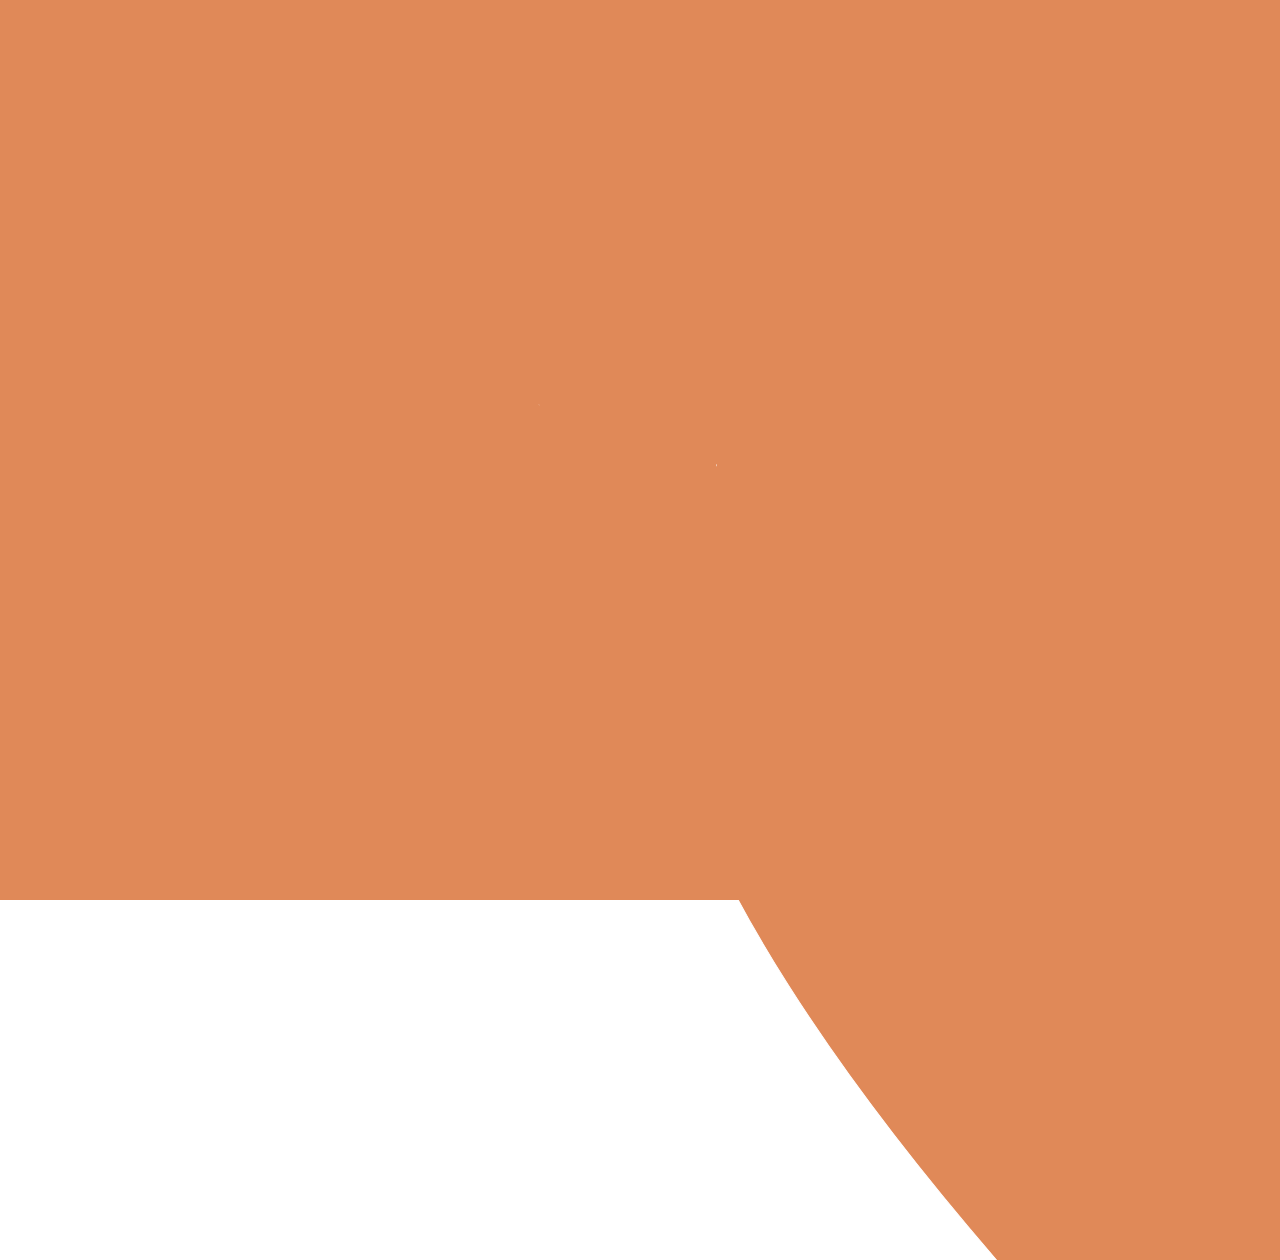
<file: personal website/index.html>
<!DOCTYPE html>
<html lang="zh">
<head>
    <meta charset="UTF-8">
    <meta http-equiv="X-UA-Compatible" content="IE=edge">
    <meta name="viewport" content="width=device-width, initial-scale=1.0">
    <meta name="author" content="Alice Wu"/> 
    <meta name="robots" content="index,follow"/>
    <meta name="desciption" content="這是Alice Wu的個人網站．Alice Wu是來自台灣的網頁開發人員．"/>
    <title>首頁｜Alice網頁前端工程師</title>
    <link rel="preconnect" href="https://fonts.googleapis.com">
<link rel="preconnect" href="https://fonts.gstatic.com" crossorigin>
<link href="https://fonts.googleapis.com/css2?family=Noto+Sans+TC&family=Noto+Serif+TC&display=swap" rel="stylesheet">
    <link rel="stylesheet" href="./styles/animation.css"/>
    <link rel="stylesheet" href="./styles/style.css"/>
</head>
<body>
    <!-- animation -->
    <div class="animation">
        <class="logo">
            <svg width="85" height="93" viewBox="0 0 85 93" fill="none" xmlns="http://www.w3.org/2000/svg">
                <path d="M38.413 1.13281H36.873H36.184L35.9386 1.77663L2.06412 90.6438L1.54717 92H2.99854H15.0225H15.7232L15.9624 91.3414L24.1697 68.7456H59.9353L68.1599 91.342L68.3994 92H69.0996H81.1846H82.6378L82.1186 90.6427L48.122 1.77551L47.8761 1.13281H47.188H45.648H44.6245H39.4365H38.413ZM42.034 19.5633L55.6973 57.1021H28.399L42.034 19.5633Z" stroke="white" stroke-width="2"
                id="first"
                class="thePaths"/>
                </svg>
                <svg width="17" height="98" viewBox="0 0 17 98" fill="none" xmlns="http://www.w3.org/2000/svg">
                    <path d="M15.1763 2.25V1.25H14.1763H2.82373H1.82373V2.25V96V97H2.82373H14.1763H15.1763V96V2.25Z" stroke="white" stroke-width="2"
                    id="second"
                    class="thePaths"/>
                    </svg>        
            <svg width="19" height="95" viewBox="0 0 19 95" fill="none" xmlns="http://www.w3.org/2000/svg">
                <path d="M3.86903 4.14061L3.87508 4.13391C5.25586 2.6052 7.22983 1.91211 9.62207 1.91211C11.9769 1.91211 13.9252 2.60707 15.3021 4.12737C16.6626 5.58476 17.3359 7.37786 17.3359 9.44287C17.3359 11.4422 16.6523 13.1926 15.297 14.6418L3.86903 4.14061ZM3.86903 4.14061L3.86311 4.14742M3.86903 4.14061L3.86311 4.14742M3.86311 4.14742C2.59044 5.60862 1.96924 7.39501 1.96924 9.44287C1.96924 11.4219 2.59812 13.1639 3.86311 14.6163L3.8744 14.6292M3.86311 4.14742L3.8744 14.6292M3.8744 14.6292L3.88613 14.6418M3.8744 14.6292L3.88613 14.6418M3.88613 14.6418C5.26928 16.1237 7.23951 16.7905 9.62207 16.7905C11.9704 16.7905 13.9172 16.1201 15.2969 14.6419L3.88613 14.6418ZM16.1763 26.96V25.96H15.1763H3.82373H2.82373V26.96V93V94H3.82373H15.1763H16.1763V93V26.96Z" stroke="white" stroke-width="2"
                id="third"
                class="thePaths"/>
            </svg>
            <svg width="61" height="74" viewBox="0 0 61 74" fill="none" xmlns="http://www.w3.org/2000/svg">
                <path d="M47.8833 48.126H46.9619L46.8866 49.0443C46.6984 51.3408 45.9314 53.3765 44.584 55.1747C43.2196 56.9546 41.4745 58.3613 39.3313 59.3946C37.1964 60.424 34.864 60.9434 32.3193 60.9434C28.949 60.9434 26.2041 60.2975 24.0336 59.0651C21.8587 57.7659 20.1297 56.0543 18.8342 53.9226C17.5541 51.7487 16.6364 49.3133 16.0875 46.6078C15.5312 43.8662 15.2529 41.0845 15.2529 38.2617V35.6982C15.2529 32.8773 15.5308 30.1188 16.0858 27.4214C16.6753 24.7119 17.6145 22.2723 18.8973 20.0949C20.1941 17.9218 21.9224 16.2135 24.0923 14.9572L24.0924 14.9572L24.097 14.9545C26.2681 13.6818 28.9921 13.0166 32.3193 13.0166C35.1775 13.0166 37.6184 13.6523 39.6784 14.8883L39.6875 14.8937L39.6967 14.899C41.8293 16.1176 43.4924 17.7456 44.7037 19.7896L44.7036 19.7896L44.7107 19.8012C45.9656 21.8547 46.6937 24.1615 46.8861 26.7395L46.9551 27.665H47.8833H58.6255H59.6711L59.6245 26.6204C59.4141 21.9076 58.1491 17.6706 55.8148 13.9335C53.5224 10.1576 50.359 7.18922 46.3457 5.03395C42.3102 2.8259 37.6242 1.73926 32.3193 1.73926C27.2382 1.73926 22.7533 2.63488 18.8916 4.45963L18.8916 4.45962L18.8877 4.46147C15.095 6.27355 11.9219 8.76717 9.38271 11.9412L9.38268 11.9412L9.37762 11.9476C6.89504 15.1035 5.02941 18.7354 3.77525 22.8323L3.77522 22.8323L3.77335 22.8386C2.5635 26.8853 1.96143 31.1734 1.96143 35.6982V38.2617C1.96143 42.7866 2.56352 47.0941 3.77255 51.1798L3.77248 51.1798L3.77609 51.1915C5.03067 55.2479 6.89639 58.8582 9.37762 62.0123L9.37759 62.0123L9.38271 62.0187C11.9219 65.1928 15.095 67.6864 18.8877 69.4985L18.8916 69.5003C22.7533 71.3251 27.2382 72.2207 32.3193 72.2207C37.1492 72.2207 41.6019 71.1693 45.6597 69.0559L45.6669 69.0521C49.6982 66.9104 52.9727 64.106 55.4698 60.6355C58.0156 57.1133 59.41 53.2887 59.6241 49.178L59.6789 48.126H58.6255H47.8833Z" stroke="white" stroke-width="2"
                id="fourth"
                class="thePaths"/>
            </svg>
            <svg width="61" height="74" viewBox="0 0 61 74" fill="none" xmlns="http://www.w3.org/2000/svg" 
                style="margin-right:2rem"
                >
                <path d="M19.4625 69.8205L19.4625 69.8206L19.4747 69.8256C23.3545 71.4282 27.6573 72.2207 32.3687 72.2207C36.8113 72.2207 40.7017 71.5985 44.0167 70.3239C47.3253 69.0673 50.1404 67.4223 52.4422 65.3763C54.6957 63.3732 56.5663 61.2537 58.0444 59.0154L58.5491 58.2512L57.8321 57.6814L50.9962 52.2493L50.1968 51.6141L49.5783 52.4265C47.5764 55.0565 45.2514 57.1436 42.6038 58.7011C40.0237 60.2188 36.8312 61.0044 32.979 61.0044C30.0174 61.0044 27.4035 60.4403 25.1164 59.3355C22.847 58.2195 20.9069 56.6833 19.2893 54.7203C17.7055 52.7491 16.4811 50.4612 15.6213 47.8459C14.9696 45.7331 14.5746 43.5033 14.4394 41.1538H58.0645H59.0645V40.1538V35.0879C59.0645 30.3743 58.527 26.0133 57.4433 22.0109C56.3563 17.9558 54.6768 14.4178 52.3928 11.414C50.094 8.34981 47.1366 5.97037 43.5389 4.27692C39.9581 2.57218 35.736 1.73926 30.9038 1.73926C27.0611 1.73926 23.3447 2.52137 19.7625 4.08066C16.1703 5.64434 12.9663 7.94511 10.1522 10.9692C7.32651 14.0057 5.1056 17.7023 3.47877 22.04C1.84183 26.3638 1.03418 31.2678 1.03418 36.7358V39.2993C1.03418 44.0414 1.76238 48.4313 3.2309 52.4592C4.69752 56.4819 6.79934 59.9763 9.54111 62.929L9.54634 62.9345C12.3287 65.8856 15.6375 68.1812 19.4625 69.8205ZM45.7626 29.9375H14.8792C15.0733 28.7067 15.3243 27.5432 15.6314 26.4464C16.4602 23.4864 17.6144 21.0167 19.0769 19.0153C20.5364 17.0181 22.266 15.5426 24.2642 14.5623L24.2709 14.559L24.2777 14.5556C26.2853 13.5328 28.4885 13.0166 30.9038 13.0166C34.6213 13.0166 37.4269 13.877 39.4344 15.483C41.5257 17.1561 43.0471 19.2823 44.0033 21.8832L44.0032 21.8832L44.0078 21.8952C45.005 24.5031 45.5894 27.1828 45.7626 29.9375Z" stroke="white" stroke-width="2"
                id="fifth"
                class="thePaths"/>
            </svg>
        
            <svg width="110" height="93" viewBox="0 0 110 93" fill="none" xmlns="http://www.w3.org/2000/svg">
            <path d="M31.7486 63.8709L31.7419 63.8947L31.7363 63.9187L30.4753 69.358L29.488 62.7755L29.4822 62.7369L29.4734 62.6988L15.4353 1.90781L15.2563 1.13281H14.4609H2.74219H1.47077L1.77034 2.36843L23.3158 91.2356L23.5011 92H24.2876H25.2265H26.4849H32.7104H33.8716H34.9688H35.7177L35.9284 91.2813L54.9103 26.523L54.922 26.4832L54.9303 26.4426L55.3519 24.3867L55.7792 26.445L55.7864 26.4797L55.796 26.5138L74.1066 91.2721L74.3124 92H75.0688H76.1588H77.3271H83.5527H84.8111H85.75H86.537L86.722 91.235L108.206 2.3678L108.505 1.13281H107.234H95.4546H94.6555L94.4792 1.91225L80.7463 62.6422L80.7389 62.6751L80.7337 62.7085L79.6416 69.7005L78.3013 63.9187L78.2966 63.8982L78.291 63.878L61.1401 1.86625L60.9372 1.13281H60.1763H60.1204H58.8945H51.7534H50.5245H50.3496H49.5944L49.3878 1.85922L31.7486 63.8709Z" stroke="white" stroke-width="2"
                 id="sixth"
                 class="thePaths"/>
            </svg>
            <svg width="57" height="73" viewBox="0 0 57 73" fill="none" xmlns="http://www.w3.org/2000/svg">
                <path d="M36.4931 68.8677C38.747 67.8103 40.7271 66.483 42.4269 64.8849L42.5763 69.036L42.611 70H43.5757H54.3789H55.3789V69V2.95996V1.95996H54.3789H43.0264H42.0264V2.95996V50.7675C40.8639 53.3592 39.0858 55.4501 36.6777 57.0566C34.0889 58.7435 30.4994 59.6382 25.8145 59.6382C24.3677 59.6382 22.9619 59.4292 21.5939 59.0116C20.3297 58.6136 19.1613 57.9256 18.0862 56.9278C17.0818 55.919 16.2409 54.5379 15.5897 52.7416C14.9867 50.9264 14.6685 48.5844 14.6685 45.6846V2.95996V1.95996H13.6685H2.37695H1.37695V2.95996V45.5625C1.37695 50.0291 1.89331 53.9029 2.95171 57.1628L2.95164 57.1628L2.95539 57.1739C4.0515 60.4201 5.60648 63.1023 7.64389 65.183C9.66596 67.2481 12.076 68.7742 14.8608 69.7596L14.8653 69.7612C17.6694 70.7384 20.7323 71.2207 24.0444 71.2207C28.8663 71.2207 33.0244 70.4522 36.4839 68.872L36.4931 68.8677Z" stroke="white" stroke-width="2"
                id="seventh"
                class="thePaths"/>
            </svg>
        </br>
            <svg width="119" height="121" viewBox="0 0 119 121" fill="none" xmlns="http://www.w3.org/2000/svg">
            <path d="M64.875 49.625H78.375V60.75H63.875H62.875V61.75V69.125V70.125H63.875H68.125V86.75C68.125 91.2396 68.602 94.5935 70.4756 96.7763C72.3911 99.008 75.5162 99.75 80 99.75H80.0096H80.0195H80.0295H80.0398H80.0502H80.0609H80.0717H80.0828H80.0941H80.1055H80.1172H80.1291H80.1411H80.1534H80.1659H80.1786H80.1914H80.2045H80.2177H80.2312H80.2448H80.2586H80.2726H80.2869H80.3013H80.3158H80.3306H80.3456H80.3607H80.3761H80.3916H80.4073H80.4232H80.4393H80.4556H80.472H80.4886H80.5054H80.5224H80.5395H80.5569H80.5744H80.5921H80.6099H80.628H80.6462H80.6646H80.6831H80.7018H80.7207H80.7398H80.759H80.7784H80.798H80.8177H80.8376H80.8577H80.8779H80.8983H80.9189H80.9396H80.9605H80.9815H81.0027H81.024H81.0456H81.0672H81.0891H81.111H81.1332H81.1554H81.1779H81.2005H81.2232H81.2461H81.2692H81.2924H81.3157H81.3392H81.3628H81.3866H81.4105H81.4346H81.4588H81.4832H81.5077H81.5323H81.5571H81.582H81.6071H81.6323H81.6576H81.6831H81.7087H81.7344H81.7603H81.7863H81.8124H81.8387H81.8651H81.8916H81.9183H81.9451H81.972H81.9991H82.0262H82.0535H82.0809H82.1085H82.1362H82.1639H82.1919H82.2199H82.248H82.2763H82.3047H82.3332H82.3618H82.3906H82.4194H82.4484H82.4775H82.5067H82.536H82.5654H82.5949H82.6246H82.6543H82.6842H82.7141H82.7442H82.7744H82.8046H82.835H82.8655H82.8961H82.9268H82.9576H82.9885H83.0195H83.0505H83.0817H83.113H83.1444H83.1759H83.2074H83.2391H83.2709H83.3027H83.3346H83.3667H83.3988H83.431H83.4633H83.4957H83.5282H83.5607H83.5934H83.6261H83.6589H83.6918H83.7248H83.7578H83.791H83.8242H83.8575H83.8909H83.9243H83.9578H83.9914H84.0251H84.0589H84.0927H84.1266H84.1606H84.1946H84.2287H84.2629H84.2972H84.3315H84.3659H84.4003H84.4348H84.4694H84.5041H84.5388H84.5735H84.6084H84.6433H84.6782H84.7132H84.7483H84.7834H84.8186H84.8539H84.8891H84.9245H84.9599H84.9954H85.0309H85.0664H85.102H85.1377H85.1734H85.2092H85.245H85.2808H85.3167H85.3527H85.3886H85.4247H85.4607H85.4969H85.533H85.5692H85.6054H85.6417H85.678H85.7144H85.7508H85.7872H85.8236H85.8601H85.8966H85.9332H85.9698H86.0064H86.043H86.0797H86.1164H86.1532H86.1899H86.2267H86.2635H86.3003H86.3372H86.3741H86.411H86.4479H86.4849H86.5218H86.5588H86.5958H86.6328H86.6699H86.7069H86.744H86.7811H86.8182H86.8553H86.8924H86.9295H86.9667H87.0038H87.041H87.0781H87.1153H87.1525H87.1897H87.2269H87.2641H87.3013H87.3385H87.3757H87.4129H87.4501H87.4873H87.5245H87.5617H87.5989H87.636H87.6732H87.7104H87.7476H87.7848H87.8219H87.8591H87.8962H87.9333H87.9705H88.0076H88.0447H88.0817H88.1188H88.1559H88.1929H88.2299H88.2669H88.3039H88.3409H88.3778H88.4148H88.4517H88.4886H88.5254H88.5623H88.5991H88.6359H88.6726H88.7094H88.7461H88.7828H88.8194H88.856H88.8926H88.9292H88.9657H89.0022H89.0387H89.0751H89.1115H89.1478H89.1841H89.2204H89.2567H89.2929H89.329H89.3651H89.4012H89.4373H89.4733H89.5092H89.5451H89.581H89.6168H89.6525H89.6883H89.7239H89.7595H89.7951H89.8306H89.8661H89.9015H89.9369H89.9722H90.0074H90.0426H90.0777H90.1128H90.1478H90.1828H90.2177H90.2525H90.2873H90.322H90.3567H90.3913H90.4258H90.4603H90.4947H90.529H90.5633H90.5975H90.6316H90.6656H90.6996H90.7335H90.7674H90.8011H90.8348H90.8684H90.902H90.9354H90.9688H91.0021H91.0354H91.0685H91.1016H91.1346H91.1675H91.2003H91.233H91.2657H91.2983H91.3308H91.3632H91.3955H91.4277H91.4598H91.4919H91.5238H91.5557H91.5875H91.6191H91.6507H91.6822H91.7136H91.7449H91.7761H91.8072H91.8382H91.8691H91.8999H91.9306H91.9612H91.9917H92.0221H92.0524H92.0826H92.1127H92.1427H92.1726H92.2023H92.232H92.2615H92.291H92.3203H92.3495H92.3786H92.4076H92.4365H92.4652H92.4939H92.5224H92.5508H92.5791H92.6072H92.6353H92.6632H92.691H92.7187H92.7463H92.7737H92.801H92.8282H92.8553H92.8822H92.909H92.9357H92.9623H92.9887H93.015H93.0411H93.0672H93.0931H93.1188H93.1445H93.17H93.1953H93.2205H93.2456H93.2705H93.2953H93.32H93.3445H93.3689H93.3931H93.4172H93.4412H93.465H93.4886H93.5122H93.5355H93.5587H93.5818H93.6047H93.6275H93.6501H93.6726H93.6949H93.717H93.739H93.7609H93.7826H93.8041H93.8255H93.8467H93.8678H93.8887H93.9094H93.93H93.9504H93.9707H93.9908H94.0107H94.0304H94.05H94.0695H94.0887H94.1078H94.1267H94.1455H94.1641H94.1825H94.2007H94.2188H94.2367H94.2544H94.2719H94.2893H94.3065H94.3235H94.3403H94.3569H94.3734H94.3897H94.4058H94.4217H94.4375H94.453H94.4684H94.4836H94.4986H94.5134H94.528H94.5424H94.5567H94.5707H94.5846H94.5982H94.6117H94.625H94.6448C96.1304 99.75 97.6238 99.75 98.9508 99.6701C100.265 99.5909 101.52 99.4292 102.484 99.0583L103.221 98.7751L103.116 97.9928C102.995 97.0805 102.871 95.7597 102.746 94.3782C102.735 94.2627 102.725 94.1467 102.714 94.0306C102.6 92.7723 102.484 91.4961 102.368 90.5082L102.238 89.3996L101.15 89.6506C99.6517 89.9964 96.386 90.125 94.5 90.125H94.4875H94.4747H94.4618H94.4487H94.4355H94.422H94.4084H94.3946H94.3806H94.3665H94.3521H94.3376H94.3229H94.3081H94.293H94.2778H94.2625H94.2469H94.2312H94.2153H94.1993H94.183H94.1666H94.1501H94.1334H94.1165H94.0994H94.0822H94.0648H94.0473H94.0296H94.0117H93.9937H93.9755H93.9571H93.9386H93.92H93.9012H93.8822H93.863H93.8438H93.8243H93.8047H93.785H93.7651H93.745H93.7248H93.7045H93.684H93.6634H93.6426H93.6216H93.6005H93.5793H93.5579H93.5364H93.5147H93.4929H93.471H93.4489H93.4267H93.4043H93.3818H93.3591H93.3363H93.3134H93.2904H93.2672H93.2439H93.2204H93.1968H93.1731H93.1492H93.1252H93.1011H93.0768H93.0525H93.0279H93.0033H92.9785H92.9536H92.9286H92.9035H92.8782H92.8528H92.8273H92.8017H92.7759H92.75H92.7241H92.6979H92.6717H92.6453H92.6189H92.5923H92.5656H92.5388H92.5118H92.4848H92.4576H92.4304H92.403H92.3755H92.3479H92.3202H92.2924H92.2644H92.2364H92.2083H92.18H92.1517H92.1232H92.0947H92.066H92.0372H92.0084H91.9794H91.9503H91.9212H91.8919H91.8625H91.8331H91.8035H91.7739H91.7441H91.7143H91.6843H91.6543H91.6242H91.594H91.5637H91.5333H91.5028H91.4722H91.4416H91.4108H91.38H91.3491H91.3181H91.287H91.2558H91.2245H91.1932H91.1618H91.1303H91.0987H91.067H91.0353H91.0035H90.9716H90.9396H90.9076H90.8754H90.8432H90.811H90.7786H90.7462H90.7137H90.6812H90.6485H90.6158H90.5831H90.5502H90.5173H90.4844H90.4513H90.4182H90.3851H90.3518H90.3185H90.2852H90.2518H90.2183H90.1847H90.1511H90.1175H90.0838H90.05H90.0162H89.9823H89.9483H89.9143H89.8803H89.8462H89.812H89.7778H89.7436H89.7093H89.6749H89.6405H89.606H89.5715H89.537H89.5024H89.4678H89.4331H89.3983H89.3636H89.3287H89.2939H89.259H89.224H89.1891H89.1541H89.119H89.0839H89.0488H89.0136H88.9784H88.9432H88.9079H88.8726H88.8372H88.8019H88.7665H88.731H88.6956H88.6601H88.6246H88.589H88.5534H88.5178H88.4822H88.4466H88.4109H88.3752H88.3395H88.3037H88.268H88.2322H88.1964H88.1606H88.1247H88.0889H88.053H88.0171H87.9812H87.9453H87.9093H87.8734H87.8374H87.8014H87.7654H87.7294H87.6934H87.6574H87.6214H87.5854H87.5493H87.5133H87.4772H87.4411H87.4051H87.369H87.333H87.2969H87.2608H87.2247H87.1887H87.1526H87.1165H87.0805H87.0444H87.0083H86.9723H86.9362H86.9002H86.8641H86.8281H86.7921H86.756H86.72H86.684H86.648H86.6121H86.5761H86.5402H86.5042H86.4683H86.4324H86.3965H86.3606H86.3248H86.2889H86.2531H86.2173H86.1815H86.1457H86.11H86.0743H86.0386H86.0029H85.9672H85.9316H85.896H85.8604H85.8249H85.7894H85.7539H85.7184H85.683H85.6476H85.6122H85.5769H85.5416H85.5063H85.4711H85.4358H85.4007H85.3655H85.3305H85.2954H85.2604H85.2254H85.1905H85.1555H85.1207H85.0859H85.0511H85.0164H84.9817H84.947H84.9124H84.8779H84.8434H84.8089H84.7745H84.7402H84.7058H84.6716H84.6374H84.6032H84.5691H84.5351H84.5011H84.4671H84.4332H84.3994H84.3656H84.3319H84.2982H84.2646H84.2311H84.1976H84.1642H84.1309H84.0976H84.0643H84.0312H83.9981H83.965H83.932H83.8991H83.8663H83.8335H83.8008H83.7682H83.7356H83.7031H83.6707H83.6384H83.6061H83.5739H83.5418H83.5097H83.4778H83.4459H83.414H83.3823H83.3506H83.3191H83.2876H83.2561H83.2248H83.1935H83.1624H83.1313H83.1003H83.0693H83.0385H83.0077H82.9771H82.9465H82.916H82.8856H82.8553H82.8251H82.795H82.7649H82.735H82.7052H82.6754H82.6458H82.6162H82.5867H82.5574H82.5281H82.4989H82.4699H82.4409H82.412H82.3833H82.3546H82.326H82.2976H82.2692H82.241H82.2128H82.1848H82.1568H82.129H82.1013H82.0737H82.0462H82.0188H81.9916H81.9644H81.9373H81.9104H81.8836H81.8569H81.8303H81.8038H81.7775H81.7512H81.7251H81.6991H81.6732H81.6475H81.6218H81.5963H81.5709H81.5456H81.5205H81.4955H81.4706H81.4458H81.4212H81.3967H81.3723H81.348H81.3239H81.2999H81.276H81.2523H81.2287H81.2052H81.1819H81.1587H81.1356H81.1127H81.0899H81.0673H81.0447H81.0224H81.0001H80.9781H80.9561H80.9343H80.9126H80.8911H80.8697H80.8485H80.8274H80.8064H80.7856H80.765H80.7445H80.7241H80.7039H80.6839H80.664H80.6442H80.6246H80.6052H80.5859H80.5668H80.5478H80.529H80.5103H80.4918H80.4734H80.4552H80.4372H80.4193H80.4016H80.3841H80.3667H80.3495H80.3324H80.3155H80.2988H80.2822H80.2658H80.2496H80.2335H80.2176H80.2019H80.1864H80.171H80.1558H80.1407H80.1259H80.1112H80.0967H80.0823H80.0682H80.0542H80.0404H80.0267H80.0133H80C78.9175 90.125 78.7058 89.8957 78.5937 89.7073C78.4976 89.5459 78.4014 89.2691 78.3372 88.7801C78.2737 88.296 78.25 87.677 78.25 86.875V70.125H103.875H104.875V69.125V61.75V60.75H103.875H88.5V49.625H103.125H104.125V48.625V41.25V40.25H103.125H95.2203C96.718 37.2912 98.3813 33.6427 100.041 30.0018C100.965 27.9754 101.888 25.9514 102.78 24.0499L103.26 23.0269L102.187 22.6748L94.5616 20.1748L93.5461 19.8418L93.2812 20.8772C91.9245 26.1806 88.9473 34.1247 86.7131 39.0896L86.2734 40.0666L86.7697 40.25H78.2099L78.7182 40.0643L79.4979 39.7794L79.3614 38.9606C78.5929 34.3495 76.1814 26.996 73.2568 21.5284L72.8514 20.7704L72.0412 21.0574L66.0412 23.1824L65.0045 23.5495L65.4683 24.5467C67.7001 29.3452 69.8214 35.7429 70.6596 40.25H64.875H63.875V41.25V48.625V49.625H64.875ZM51.625 8H50.625V9V60.5807C48.1717 54.701 44.7166 48.0849 41.2187 42.5881L40.7634 41.8727L39.9831 42.205L33.2331 45.08L32.172 45.5319L32.7698 46.5183C34.4761 49.3338 36.1658 52.4841 37.7134 55.6854C32.7572 55.9492 27.8932 56.1982 23.2703 56.4283C31.3993 45.8918 40.4091 32.4915 47.2243 21.5279L47.8226 20.5655L46.7931 20.0916L38.9181 16.4666L38.055 16.0693L37.6142 16.911C34.2818 23.2728 29.8007 30.9291 25.0051 38.3876C23.4556 36.3105 21.6153 34.1013 19.6345 31.8976C24.209 24.9222 29.3931 14.9762 33.6396 6.70681L34.1508 5.71127L33.1042 5.31485L24.8542 2.18984L23.9313 1.84025L23.5696 2.75848C21.0325 9.19879 16.8858 18.0905 13.0629 25.0934C12.0904 24.1539 11.1219 23.2464 10.172 22.3844L9.39954 21.6835L8.73178 22.4848L3.73178 28.4848L3.13576 29.2L3.80662 29.8456C9.25 35.0835 15.2459 41.9812 18.8903 47.5238C16.5143 50.925 14.1463 54.1341 11.8806 56.9822C8.84802 57.1263 6.01895 57.2581 3.45407 57.3761L2.37952 57.4255L2.50705 58.4936L3.50705 66.8686L3.61949 67.8102L4.56579 67.7478C9.44742 67.426 15.0115 67.0802 20.9503 66.7111C21.711 66.6639 22.4777 66.6162 23.25 66.5682V118V119H24.25H32.5H33.5V118V65.9254C36.2732 65.7493 39.0783 65.5688 41.8893 65.3839C42.8837 68.0429 43.6664 70.5141 44.1509 72.6011L44.2274 72.9308L43.4547 73.1696L36.5797 75.2946L35.5315 75.6186L35.951 76.6324C38.9241 83.8173 41.5206 93.229 42.2574 99.2466L42.4029 100.435L43.5464 100.08L50.625 97.8833V118.25V119.25H51.625H60.125H61.125V118.25V18.375H107V107.5C107 108.344 106.863 108.549 106.809 108.606C106.747 108.67 106.539 108.813 105.713 108.875C105.404 108.875 104.969 108.88 104.43 108.885C102.001 108.909 97.465 108.953 92.9194 108.751L91.2603 108.677L91.9713 110.178C93.0697 112.497 94.2728 116.135 94.5061 118.235L94.605 119.125H95.5C99.5666 119.125 102.975 119.063 105.782 118.841C108.579 118.619 110.849 118.235 112.609 117.558L112.633 117.549L112.656 117.539C114.522 116.71 115.819 115.554 116.611 113.842C117.376 112.186 117.625 110.1 117.625 107.5V9V8H116.625H112.5H111.5H108H107H51.625ZM45.5411 73.2843L50.625 70.9578V92.057C49.3642 86.3245 47.203 79.3832 44.6625 73.7159L44.6515 73.6914L45.5411 73.2843ZM11.172 73.5149L10.1394 73.3346L10.0079 74.3746C8.63547 85.2293 6.27653 96.3281 2.36445 103.785L1.87778 104.713L2.82711 105.156C3.23908 105.348 3.71013 105.563 4.21966 105.795C4.93227 106.119 5.72014 106.478 6.52683 106.858C7.89605 107.503 9.14163 108.13 9.8203 108.582L10.7628 109.21L11.2694 108.197C15.3424 100.051 18.2356 87.9236 19.8658 76.0106L19.9964 75.0557L19.047 74.8899L11.172 73.5149Z" stroke="white" stroke-width="2"
            id="eighth"
            class="thePaths"/>
            </svg>
            <svg width="122" height="114" viewBox="0 0 122 114" fill="none" xmlns="http://www.w3.org/2000/svg">
            <path d="M21 21.625H20V22.625V86.375V87.375H21H42.8139C34.1695 92.9534 17.5686 99.239 4.36567 102.784L2.63386 103.249L3.93964 104.478C6.02209 106.438 8.85886 109.645 10.325 111.6L10.7358 112.148L11.395 111.963C24.8227 108.198 41.9161 101.542 52.8953 94.854L54.1825 94.0699L52.9596 93.1887L44.8916 87.375H77.1188L76.6962 87.7657L70.0711 93.8907L68.8401 95.0289L70.4265 95.5712C85.005 100.555 99.8261 107.158 108.644 112.001L109.2 112.307L109.714 111.933L118.464 105.558L119.792 104.591L118.322 103.856C108.519 98.9542 92.4729 92.4368 77.6888 87.5505L77.1578 87.375H103.875H104.875V86.375V22.625V21.625H103.875H64.3743C65.3713 18.6619 66.3994 15.4007 67.3997 12.125H113.5H114.5V11.125V2.5V1.5H113.5H9.125H8.125V2.5V11.125V12.125H9.125H54.735C54.1152 15.2908 53.3403 18.6415 52.5359 21.625H21ZM31.75 49.625H92.875V59.125H31.75V49.625ZM31.75 68.375H92.875V77.875H31.75V68.375ZM31.75 31.125H92.875V40.375H31.75V31.125Z" stroke="white" stroke-width="2"
            id="ninth"
            class="thePaths"/>
            </svg>
            <svg width="117" height="120" viewBox="0 0 117 120" fill="none" xmlns="http://www.w3.org/2000/svg">
            <path d="M2.625 21.75H1.625V22.75V31.5V32.5H2.625H114.375H115.375V31.5V22.75V21.75H114.375H87.0735C90.4461 16.8933 93.9688 11.3856 97.1026 6.27256L97.7655 5.19104L96.5591 4.79897L86.5591 1.54897L85.7153 1.27473L85.3425 2.07988C82.6526 7.89015 78.0854 15.8631 74.014 21.75H42.6166L43.4678 21.4394L44.5098 21.0592L44.024 20.062C41.5954 15.077 36.2824 7.62415 31.3657 2.20319L30.9088 1.69942L30.2724 1.93923L21.6474 5.18923L20.2904 5.70056L21.2507 6.7872C25.1769 11.2301 29.3439 17.2093 31.7461 21.75H2.625ZM20.375 82V71.375H46.125V82H20.375ZM20.375 117.375V91.375H46.125V107.125C46.125 107.891 45.993 108.062 45.9491 108.105C45.8837 108.171 45.6564 108.317 44.8038 108.378C43.1143 108.498 37.4132 108.501 31.165 108.251L29.4326 108.182L30.2401 109.716C31.4603 112.034 32.7956 115.446 33.2715 117.706L33.4386 118.5H34.25H34.282C38.506 118.5 42.0327 118.5 44.9248 118.31C47.8108 118.121 50.1722 117.739 52.025 116.917C53.9372 116.096 55.2943 114.954 56.1404 113.299C56.9662 111.683 57.25 109.682 57.25 107.25V42.625V41.625H56.25H51.125H50.125H47.125H46.125H10.5H9.5V42.625V117.375V118.375H10.5H19.375H20.375V117.375ZM20.375 51.75H46.125V62H20.375V51.75ZM71.375 42.75H70.375V43.75V95.125V96.125H71.375H80.25H81.25V95.125V43.75V42.75H80.25H71.375ZM95.75 39V40V106.375C95.75 107.176 95.597 107.359 95.5249 107.423C95.3962 107.537 95.0568 107.69 94.0643 107.752C91.9872 107.874 85.2794 107.875 77.6578 107.626L75.9024 107.568L76.7488 109.107C78.0804 111.528 79.5417 115.432 80.0194 117.821L80.1802 118.625H81C85.8774 118.625 89.9081 118.563 93.2122 118.326C96.5078 118.089 99.1449 117.675 101.209 116.942L101.223 116.938L101.236 116.933C103.339 116.118 104.842 114.948 105.778 113.149C106.687 111.401 107 109.174 107 106.375V40V39H106H96.75H95.75Z" stroke="white" stroke-width="2"
            id="tenth"
            class="thePaths"/>
            </svg>
            <svg width="121" height="120" viewBox="0 0 121 120" fill="none" xmlns="http://www.w3.org/2000/svg">
            <path d="M46.125 46.375H45.125V47.375V55.875V56.875H46.125H75.4576C74.9014 60.0948 74.2382 63.484 73.5603 66.5H50H49V67.5V90.1963L48.9943 90.1429L48.1193 82.0179L48.0001 80.9118L46.9129 81.1478C43.2258 81.9481 39.5148 82.7609 35.8479 83.5641C35.593 83.62 35.3383 83.6757 35.0839 83.7315C37.8636 71.9351 40.8382 54.7681 42.9871 41.5353L43.14 40.5938L42.2067 40.3966L33.3317 38.5216L32.2201 38.2868L32.1283 39.4192C31.0066 53.253 28.0132 73.2031 25.2763 84.8971L25.0556 85.8403L25.2215 85.8848C16.8065 87.711 9.02727 89.3567 2.81636 90.517L1.77888 90.7108L2.02833 91.7364L4.27833 100.986L4.51387 101.955L5.48299 101.722C6.32364 101.521 7.18276 101.315 8.0588 101.106C19.6852 98.3217 34.2915 94.8242 48.2501 91.2182L49 91.0245V116.875V117.875H50H58.5H59.5V116.875V76.625H68.5V115.625V116.625H69.5H77H78V115.625V76.625H87.5V115.375V116.375H88.5H96.125H97.125V115.375V109.165L97.6162 110.093C98.6997 112.139 99.7841 115.162 100.139 117.289L100.278 118.125H101.125H101.169C103.945 118.125 106.267 118.125 108.238 117.933C110.217 117.74 111.917 117.347 113.446 116.521C114.915 115.85 115.872 114.815 116.432 113.379C116.971 111.994 117.125 110.275 117.125 108.25V67.5V66.5H116.125H113.25H112.25H107.625H106.625H84.8129C85.3865 64.7231 85.9739 62.8412 86.5713 60.9276C86.9907 59.5839 87.415 58.2246 87.8428 56.875H118.75H119.75V55.875V47.375V46.375H118.75H46.125ZM97.125 108.577V76.625H106.625V108.125C106.625 108.358 106.605 108.499 106.584 108.58C106.582 108.586 106.58 108.592 106.579 108.597C106.529 108.609 106.43 108.625 106.25 108.625H106.188L106.126 108.633C105.221 108.746 102.184 108.751 98.5345 108.626L97.125 108.577ZM106.621 108.583C106.621 108.583 106.619 108.584 106.617 108.585C106.619 108.583 106.621 108.583 106.621 108.583ZM77.5 1.25H76.5V2.25V28.75H61.25V8.375V7.375H60.25H51.5H50.5V8.375V38V39H51.5H114.5H115.5V38V8.375V7.375H114.5H105.5H104.5V8.375V28.75H87.5V2.25V1.25H86.5H77.5ZM5.375 26.125H4.375V27.125V35.75V36.75H5.375H44.875H45.875V35.75V27.125V26.125H44.875H30.625V3.625V2.625H29.625H21.125H20.125V3.625V26.125H5.375ZM7.95509 40.8895L6.93727 41.065L7.14554 42.0767C9.76098 54.7802 11.75 71.3354 11.75 82.25V83.4242L12.9092 83.2373L20.6592 81.9873L21.5097 81.8501L21.4999 80.9886C21.374 69.9049 19.2376 53.3344 16.351 40.4071L16.1434 39.4778L15.2051 39.6395L7.95509 40.8895Z" stroke="white" stroke-width="2"
            id="eleventh"
            class="thePaths"/>
            </svg>
            <svg width="117" height="96" viewBox="0 0 117 96" fill="none" xmlns="http://www.w3.org/2000/svg">
            <path d="M9 1.125H8V2.125V11.875V12.875H9H51.875V83.125H2.375H1.375V84.125V93.5V94.5H2.375H114.75H115.75V93.5V84.125V83.125H114.75H64.375V12.875H108.5H109.5V11.875V2.125V1.125H108.5H9Z" stroke="white" stroke-width="2"
            id="twelfth"
            class="thePaths"/>
            </svg>
            <svg width="123" height="118" viewBox="0 0 123 118" fill="none" xmlns="http://www.w3.org/2000/svg">
            <path d="M90.75 65.875H117.625H118.625V64.875V56.625V55.625H117.625H53H52V56.625V64.875V65.875H53H79.5V78.875H56H55V79.875V88V89H56H79.5V103.375H47.625H46.625V104.375V112.75V113.75H47.625H120.375H121.375V112.75V104.375V103.375H120.375H90.75V89H114.75H115.75V88V79.875V78.875H114.75H90.75V65.875ZM57.75 5.25H56.75V6.25V45.625V46.625H57.75H113.25H114.25V45.625V6.25V5.25H113.25H57.75ZM8.26164 21.2406C13.7321 20.4861 19.6397 19.5172 25.5 18.3526V35.25H6H5V36.25V45.125V46.125H6H23.8164C18.7611 60.0609 10.3676 75.4995 2.75671 83.956L2.20139 84.5731L2.70564 85.2325C4.28381 87.2962 6.47052 91.0739 7.30132 93.5662L7.87112 95.2757L9.02025 93.8877C14.7732 86.9394 20.6321 76.4199 25.5 65.3259V115.75V116.75H26.5H35.625H36.625V115.75V64.6888C40.4275 69.5177 44.4919 74.9813 46.262 78.0052L47.0244 79.3076L47.9266 78.0978L53.4266 70.7228L53.8885 70.1036L53.4059 69.5003C52.1172 67.8894 48.5142 64.0998 44.885 60.4083C41.7143 57.1832 38.4628 53.9714 36.625 52.2715V46.125H51.375H52.375V45.125V36.25V35.25H51.375H36.625V15.8665C42.2832 14.443 47.5743 12.8319 51.9981 11.0528L53.3358 10.5148L52.3632 9.45043L45.7382 2.20043L45.2431 1.65863L44.5778 1.9685C35.5936 6.15293 19.2246 9.63625 5.08419 12.0138L3.71803 12.2436L4.36621 13.4679C5.46747 15.548 6.67774 18.4652 7.15158 20.479L7.36004 21.365L8.26164 21.2406ZM67.5 15.375H103.125V36.5H67.5V15.375Z" stroke="white" stroke-width="2"
            id="thirteenth"
            class="thePaths"/>
            </svg>
            <svg width="114" height="120" viewBox="0 0 114 120" fill="none" xmlns="http://www.w3.org/2000/svg">
            <path d="M4.75 20.875H2H1V21.875V114.25V115.25H2H10.5H11.5V114.25V106.75H40.75H41.75V105.75V68.125V67.125H40.75H11.5V57.625H39.625H40.625V56.625V21.875V20.875H39.625H22.623C24.8571 15.9158 27.1221 10.0517 29.062 4.84938L29.4944 3.68974L28.2698 3.51053L18.0198 2.01054L17.0806 1.87309L16.8944 2.80388C15.8596 7.97821 13.7783 15.1717 11.8169 20.875H11.5H10.5H5.75H4.75ZM30.125 47.375H11.5V31H30.125V47.375ZM11.5 96.75V77.25H31.375V96.75H11.5ZM44.5 8.625H43.5V9.625V18.25V19.25H44.5H72.375V32.625H49.25H48.25V33.625V99.25V100.25H49.25H57.875H58.875V99.25V43.125H72.375V117.875V118.875H73.375H82.25H83.25V117.875V43.125H97.875V89.25C97.875 89.7424 97.8024 89.8835 97.789 89.9057C97.762 89.9231 97.6127 90 97.125 90C96.0024 90 92.0129 90 87.2763 89.8753L85.5702 89.8304L86.3651 91.3407C87.579 93.6471 88.7731 97.0221 89.0055 99.2297L89.0997 100.125H90H90.0383C93.3821 100.125 96.1969 100.125 98.5345 99.9342C100.875 99.7431 102.842 99.3549 104.455 98.5156C106.146 97.668 107.261 96.4978 107.922 94.9174C108.564 93.3855 108.75 91.5352 108.75 89.375V33.625V32.625H107.75H104.375H103.375H98.875H97.875H83.25V19.25H111.375H112.375V18.25V9.625V8.625H111.375H44.5Z" stroke="white" stroke-width="2"
            id="fourteenth"
            class="thePaths"/>
            </svg>
                        


                
                    
                   
        </div>
    </div>

    <!-- orange backgroud -->
    <img class="orange" src="./ICONS/OrangeBackground.svg" alt=""/>
    <!-- header and navbar-->
    <header>
        <nav>
            <ul>
            
            <li><a class="active" href="#">首頁</a></li>   
            <li><a href="./resume.html">我的履歷</a></li>
            <li><a href="./contact.html">聯絡方式</a></li>
            <li><a href="./Taiwan Project/index.html">Taiwan Project</a></li>
            <li><a href="./hawaii project/index.html">Hawaii Project</a></li>
        </ul>
        </nav>
    </header>
    <!-- introduction and picture -->
    <main>
        <section class="left">
            <h1>Hi,I am</br>
                Alice Wu</h1>
                <p>我是一個自學轉職的網頁前端工程師
                    原先在菲律賓做客服人員主管，
                    本人個性負責任有耐心，
                    因緣際會之下發現對網頁設計有濃厚興趣，在許多線上資源學習到網頁前端，回台望能發展近期所學。</p>
                </br>
                    <p>Lorem ipsum dolor sit amet consectetur adipisicing elit. Iste delectus temporibus libero voluptas nobis eaque mollitia placeat, cumque quidem modi ipsum molestias nihil ut ipsam voluptatibus sunt expedita ipsa officiis.loremLorem ipsum dolor sit amet consectetur adipisicing elit. Iste delectus temporibus libero voluptas nobis eaque mollitia placeat, cumque quidem modi ipsum molestias nihil ut ipsam voluptatibus sunt expedita ipsa officiis.lorem</p>
        </section>
        <section class="right">
            <img class="myPic" src="./img/toro13.jpeg" alt="picture/">
        </section>
    </main>
    <!-- links for facebook,isg amd github -->

    <footer>
        <a href="http://www.facebook.com"><img src="./ICONS/facebook.svg" alt="Facebook page" title="Facebook"/></a>
        <a href="http:instagram.com"><img src="./ICONS/instagram.svg" alt="Instagram page" title="instagram"/></a>
        <a href="http:github.com"><img src="./ICONS/github-brands 1.svg" alt="GitHub page" title="github"/></a>
    </footer>
</body>
<script src="./styles/app.js"></script>
</html>
</file>
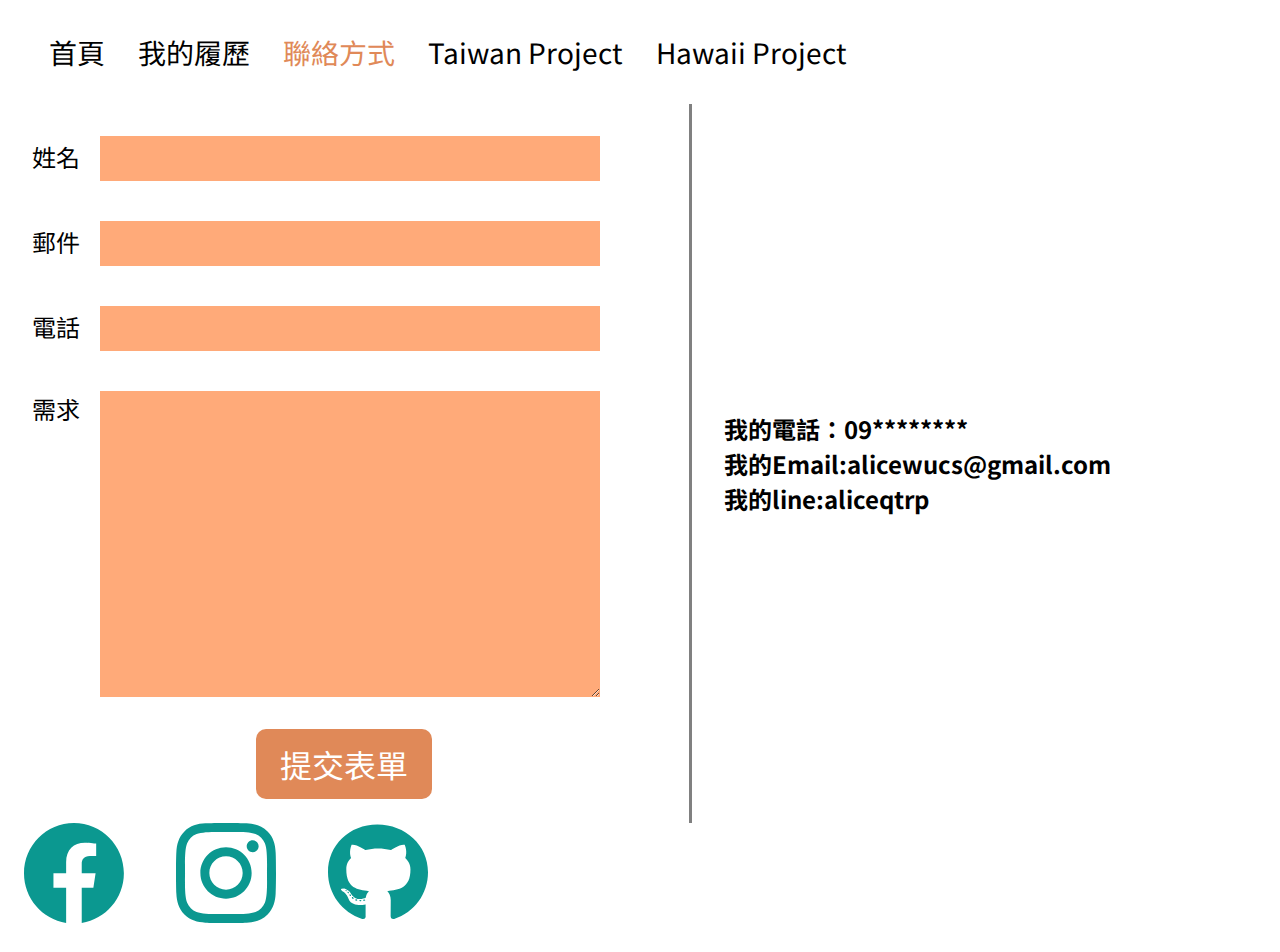
<file: personal website/contact.html>
<!DOCTYPE html>
<html lang="zh">
    <head>
        <meta charset="UTF-8">
        <meta http-equiv="X-UA-Compatible" content="IE=edge">
        <meta name="viewport" content="width=device-width, initial-scale=1.0">
        <meta name="author" content="Alice Wu"/> 
        <meta name="robots" content="index,follow"/>
        <meta name="desciption" content="這是Alice Wu的個人網站．Alice Wu是來自台灣的網頁開發人員．"/>
        <title>聯絡方式｜Alice網頁前端工程師</title>
        <link rel="preconnect" href="https://fonts.googleapis.com">
    <link rel="preconnect" href="https://fonts.gstatic.com" crossorigin>
    <link href="https://fonts.googleapis.com/css2?family=Noto+Sans+TC&family=Noto+Serif+TC&display=swap" rel="stylesheet">
        <link rel="stylesheet" href="./styles/style.css"/>
    </head>
<body>
    <!-- header and navbar-->
    <header>
        <nav>
            <ul>
            <li><a href="./index.html">首頁</a></li>                  
            <li><a href ="./resume.html">我的履歷</a></li>
            <li><a class="active" href="#">聯絡方式</a></li>
            <li><a href="./Taiwan Project/index.html">Taiwan Project</a></li>
            <li><a href="./hawaii project/index.html">Hawaii Project</a></li>
        </ul>
        </nav>
    </header>
    
    <main>
    <section class="form">
        <form>
            <div>
            <label for="name">姓名</label>
            <input type="text" name="name"/>
        </div>
        <br>
        <div>
            <label for="email">郵件</label>
            <input type="email" name="email"/>
        </div>
        <br> 
        <div>
            <label for="phone">電話</label>
            <input type="text" name="phone"/>
        </div>
        <br> 
        <div>
            <label for="need">需求</label>
            <textarea name="need" id="need" rows="10"></textarea>
        </div> 
        <br>
            <button class="sumbit">提交表單</button>
        </form>
        </section>
        <div class="line"></div>

        <section class="contact">
        <div class="contant">
            <h2>我的電話：09********</h2>
            <h2>我的Email:alicewucs@gmail.com</h2>
            <h2>我的line:aliceqtrp</h2>
        </div>
        </section>
    </main>   
    <!-- links for facebook,isg amd github -->

    <footer>
        <a href="http://www.facebook.com"><img src="./ICONS/facebook.svg" alt="Facebook page" title="Facebook"/></a>
        <a href="http:instagram.com"><img src="./ICONS/instagram.svg" alt="Instagram page" title="instagram"/></a>
        <a href="http:github.com"><img src="./ICONS/github-brands 1.svg" alt="GitHub page" title="github"/></a>
    </footer>
</body>
</html>
</file>
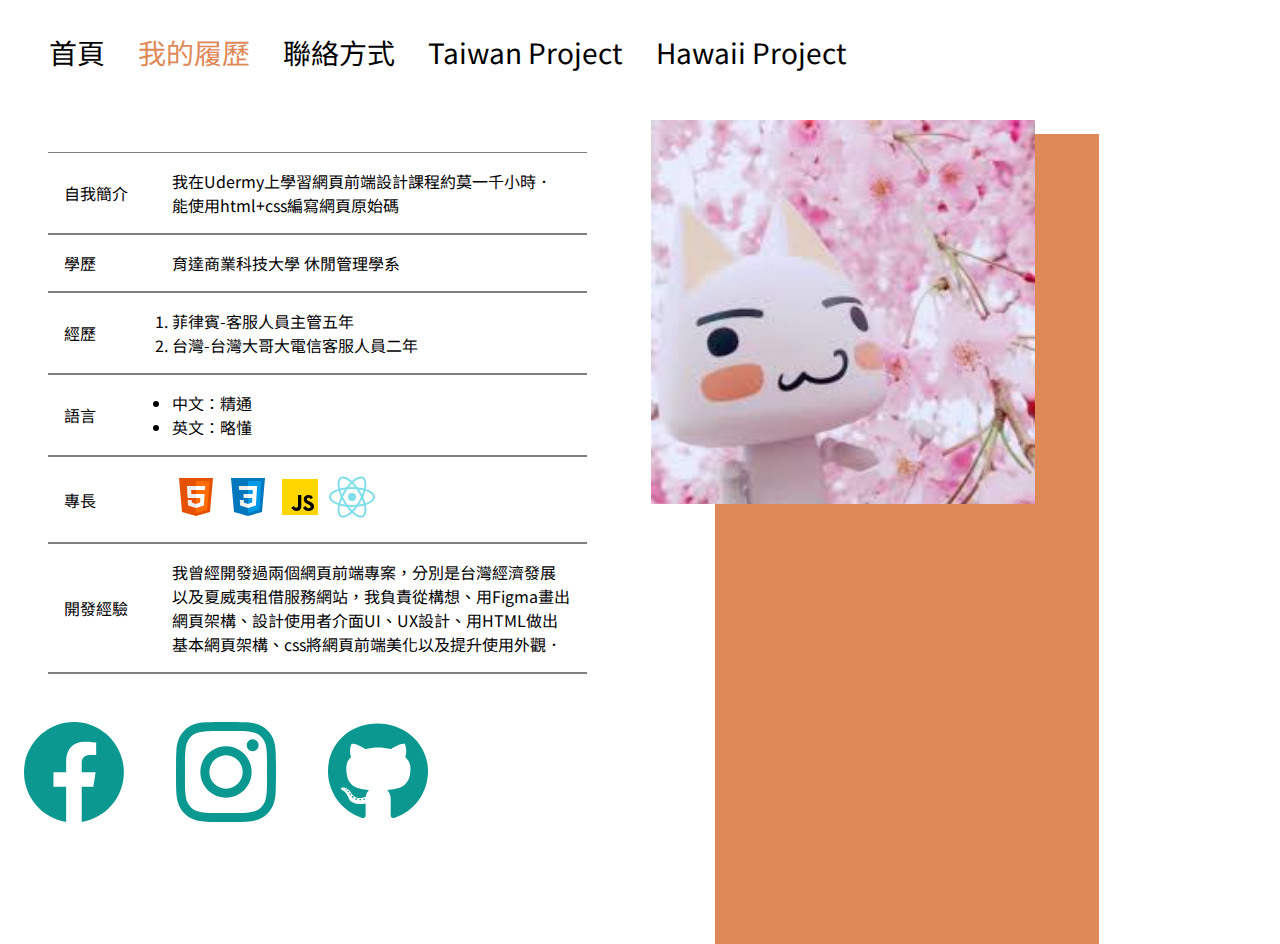
<file: personal website/resume.html>
<!DOCTYPE html>
<html lang="zh">
    <head>
        <meta charset="UTF-8">
        <meta http-equiv="X-UA-Compatible" content="IE=edge">
        <meta name="viewport" content="width=device-width, initial-scale=1.0">
        <meta name="author" content="Alice Wu"/> 
        <meta name="robots" content="index,follow"/>
        <meta name="desciption" content="這是Alice Wu的個人網站．Alice Wu是來自台灣的網頁開發人員．"/>
        <title>我的履歷｜Alice網頁前端工程師</title>
        <link rel="preconnect" href="https://fonts.googleapis.com">
    <link rel="preconnect" href="https://fonts.gstatic.com" crossorigin>
    <link href="https://fonts.googleapis.com/css2?family=Noto+Sans+TC&family=Noto+Serif+TC&display=swap" rel="stylesheet">
        <link rel="stylesheet" href="./styles/animation.css"/>
        <link rel="stylesheet" href="./styles/style.css"/>
    </head>
<body>
    <!-- header and navbar-->
    <header>
        <nav>
            <ul>
            <li><a href="./index.html">首頁</a></li>                  
            <li><a class="active" href ="#">我的履歷</a></li>
            <li><a href="./contact.html">聯絡方式</a></li>
            <li><a href="#">Taiwan Project</a></li>
            <li><a href="#">Hawaii Project</a></li>
        </ul>
        </nav>
    </header>
    <main>
        <section class="table">
            <table>
                <tr style="border-top: 1px solid gray">
                <td style="width:20%">自我簡介</td>
                <td style="width:80%">我在Udermy上學習網頁前端設計課程約莫一千小時．
                    能使用html+css編寫網頁原始碼</td>
                </tr>
                <tr>
                    <td>學歷</td>
                    <td>育達商業科技大學 休閒管理學系</td>
                </tr>
                <tr>
                    <td>經歷</td>
                    <td>
                        <ol>
                            <li>菲律賓-客服人員主管五年</li>
                            <li>台灣-台灣大哥大電信客服人員二年</li>
                    </ol>
                    </td>
                </tr>
                <tr>
                    <td>語言</td>
                    <td>
                        <ul>
                            <li>中文：精通</li>
                            <li>英文：略懂</li>
                        </ul>
                    </td>
                </tr>
                <tr>
                    <td>專長</td>
                    <td>
                        <img src="./ICONS/icons8-html-5.svg" title="HTML5" alt="HTNL5"/>
                        <img src="./ICONS/icons8-css3.svg" title="CSS3" alt="CSS"/>
                        <img src="./ICONS/icons8-javascript.svg" title="javascript" alt="javascript"/>
                        <img src="./ICONS/icons8-react-native.svg" title="react" alt="react"/>
                    </td>
                </tr>
                <tr>
                    <td>開發經驗</td>
                    <td>我曾經開發過兩個網頁前端專案，分別是台灣經濟發展以及夏威夷租借服務網站，我負責從構想、用Figma畫出網頁架構、設計使用者介面UI、UX設計、用HTML做出基本網頁架構、css將網頁前端美化以及提升使用外觀．</td>
                </tr>
            </table>
        </section>
        
        <section class="picture">
        <img src="./img/toro13.jpeg" alt=""/>
        <div class="orangeRect">

        </div>
        </section>
    </main>

    <!-- links for facebook,isg amd github -->

    <footer>
        <a href="http://www.facebook.com"><img src="./ICONS/facebook.svg" alt="Facebook page" title="Facebook"/></a>
        <a href="http:instagram.com"><img src="./ICONS/instagram.svg" alt="Instagram page" title="instagram"/></a>
        <a href="http:github.com"><img src="./ICONS/github-brands 1.svg" alt="GitHub page" title="github"/></a>
    </footer>
</body>
</html>
</file>
<file: personal website/styles/animation.css>
div.animation {
  width: 100%;
  height: 100vh;
  background-color: #e08958;
  position: fixed;
  top: 0;
  z-index: 10;
  display: -webkit-box;
  display: -ms-flexbox;
  display: flex;
  -webkit-box-pack: center;
      -ms-flex-pack: center;
          justify-content: center;
  -webkit-box-align: center;
      -ms-flex-align: center;
          align-items: center;
}

#first {
  stroke-dasharray: 427px;
  stroke-dashoffset: 427px;
  -webkit-animation: fadeInside 0.6s ease-in forwards;
          animation: fadeInside 0.6s ease-in forwards;
}

#second {
  stroke-dasharray: 485px;
  stroke-dashoffset: 485px;
  -webkit-animation: fadeInside 0.6s ease-in forwards 0.3s;
          animation: fadeInside 0.6s ease-in forwards 0.3s;
}

#third {
  stroke-dasharray: 249px;
  stroke-dashoffset: 249px;
  -webkit-animation: fadeInside 0.6s ease-in forwards 0.6s;
          animation: fadeInside 0.6s ease-in forwards 0.6s;
}

#fourth {
  stroke-dasharray: 325px;
  stroke-dashoffset: 325px;
  -webkit-animation: fadeInside 0.6s ease-in forwards 0.9s;
          animation: fadeInside 0.6s ease-in forwards 0.9s;
}

#fifth {
  stroke-dasharray: 378px;
  stroke-dashoffset: 378px;
  -webkit-animation: fadeInside 0.6s ease-in forwards 1.2s;
          animation: fadeInside 0.6s ease-in forwards 1.2s;
}

#sixth {
  stroke-dasharray: 673px;
  stroke-dashoffset: 673px;
  -webkit-animation: fadeInside 0.6s ease-in forwards 1.5s;
          animation: fadeInside 0.6s ease-in forwards 1.5s;
}

#seventh {
  stroke-dasharray: 348px;
  stroke-dashoffset: 348px;
  -webkit-animation: fadeInside 0.6s ease-in forwards 1.8s;
          animation: fadeInside 0.6s ease-in forwards 1.8s;
}

#eighth {
  stroke-dasharray: 1548px;
  stroke-dashoffset: 1548px;
  -webkit-animation: fadeInside 0.6s ease-in forwards;
          animation: fadeInside 0.6s ease-in forwards;
}

#ninth {
  stroke-dasharray: 1180px;
  stroke-dashoffset: 1180px;
  -webkit-animation: fadeInside 0.6s ease-in forwards 0.3s;
          animation: fadeInside 0.6s ease-in forwards 0.3s;
}

#tenth {
  stroke-dasharray: 1153px;
  stroke-dashoffset: 1153px;
  -webkit-animation: fadeInside 0.6s ease-in forwards 0.6s;
          animation: fadeInside 0.6s ease-in forwards 0.6s;
}

#eleventh {
  stroke-dasharray: 1413px;
  stroke-dashoffset: 1413px;
  -webkit-animation: fadeInside 0.6s ease-in forwards 0.9s;
          animation: fadeInside 0.6s ease-in forwards 0.9s;
}

#twelfth {
  stroke-dasharray: 593px;
  stroke-dashoffset: 593px;
  -webkit-animation: fadeInside 0.6s ease-in forwards 1.2s;
          animation: fadeInside 0.6s ease-in forwards 1.2s;
}

#thirteenth {
  stroke-dasharray: 1283px;
  stroke-dashoffset: 1283px;
  -webkit-animation: fadeInside 0.6s ease-in forwards 1.5s;
          animation: fadeInside 0.6s ease-in forwards 1.5s;
}

#fourteenth {
  stroke-dasharray: 1221px;
  stroke-dashoffset: 1221px;
  -webkit-animation: fadeInside 0.6s ease-in forwards 1.8s;
          animation: fadeInside 0.6s ease-in forwards 1.8s;
}

svg {
  -webkit-animation: fill 1s ease-in forwards 1.8s;
          animation: fill 1s ease-in forwards 1.8s;
}

@-webkit-keyframes fadeInside {
  to {
    stroke-dashoffset: 0px;
  }
}

@keyframes fadeInside {
  to {
    stroke-dashoffset: 0px;
  }
}

@-webkit-keyframes fill {
  form {
    fill: transparent;
  }
  to {
    fill: white;
  }
}

@keyframes fill {
  form {
    fill: transparent;
  }
  to {
    fill: white;
  }
}
/*# sourceMappingURL=animation.css.map */
</file>
<file: personal website/styles/style.css>
* {
  padding: 0;
  margin: 0;
  -webkit-box-sizing: border-box;
          box-sizing: border-box;
  font-family: "Noto Sans TC", sans-serif;
}

body {
  position: relative;
}

.orange {
  position: absolute;
  top: -10vh;
  right: 0;
  z-index: -1;
  width: 55vw;
  height: 150vh;
}

header nav {
  width: 100%;
}

header nav ul {
  padding: 2rem;
  width: 70%;
  display: -webkit-box;
  display: -ms-flexbox;
  display: flex;
  list-style-type: none;
  -ms-flex-pack: distribute;
      justify-content: space-around;
}

header nav ul li {
  font-size: 1.75rem;
}

header nav ul li a {
  color: black;
  text-decoration: none;
}

main {
  display: -webkit-box;
  display: -ms-flexbox;
  display: flex;
  -ms-flex-wrap: wrap;
      flex-wrap: wrap;
}

main section.left {
  -webkit-box-flex: 3;
      -ms-flex: 3 1 500px;
          flex: 3 1 500px;
  padding: 2rem;
}

main section.left h1 {
  font-size: 4rem;
  color: #e08958;
}

main section.left h1 p {
  font-size: 1.5rem;
  padding: 1rem 0rem;
}

main section.right {
  -webkit-box-flex: 1;
      -ms-flex: 1 1 600px;
          flex: 1 1 600px;
  position: relative;
}

main section.right img {
  border-radius: 50%;
  width: 20vw;
  height: 20vw;
  position: absolute;
  top: 35vh;
  right: 15vw;
  -webkit-transform: translate(-50%);
          transform: translate(-50%);
}

main section.table {
  -webkit-box-flex: 3;
      -ms-flex: 3 1 500px;
          flex: 3 1 500px;
  padding: 3rem;
}

main section.table table {
  border-collapse: collapse;
}

main section.table table tr {
  border-bottom: 2px solid gray;
  -webkit-transition: all 0.2s ease;
  transition: all 0.2s ease;
}

main section.table table tr td {
  padding: 1rem;
}

main section.table table tr:hover {
  background-color: #ffd2b8;
}

main section.picture {
  -webkit-box-flex: 1;
      -ms-flex: 1 3 600px;
          flex: 1 3 600px;
  position: relative;
  padding: 1rem;
}

main section.picture img {
  width: 30vw;
}

main section.picture div.orangeRect {
  width: 30vw;
  height: 90vh;
  background-color: #e08958;
  position: absolute;
  top: 30px;
  left: 80px;
  z-index: -1;
}

main section.form {
  -webkit-box-flex: 1;
      -ms-flex: 1 1 600px;
          flex: 1 1 600px;
}

main section.form form {
  min-height: 70vh;
  display: -webkit-box;
  display: -ms-flexbox;
  display: flex;
  -webkit-box-orient: vertical;
  -webkit-box-direction: normal;
      -ms-flex-direction: column;
          flex-direction: column;
  -ms-flex-pack: distribute;
      justify-content: space-around;
  padding: 1.5rem;
}

main section.form form div {
  margin: 0.5rem;
}

main section.form form div label {
  font-size: 1.5rem;
  margin-right: 1rem;
}

main section.form form div input,
main section.form form div textarea {
  background-color: #ffaa79;
  color: white;
  font-size: 1.25rem;
  padding: 0.5rem 0.25rem;
  border: none;
  width: 80%;
}

main section.form form div textarea {
  vertical-align: top;
}

main section.form form button {
  -ms-flex-item-align: center;
      -ms-grid-row-align: center;
      align-self: center;
  width: 11rem;
  background-color: #e08958;
  color: #fff;
  border: none;
  cursor: pointer;
  padding: 0.75rem 1.5rem;
  font-size: 2rem;
  border-radius: 10px;
}

main div.line {
  background-color: gray;
  width: 3px;
}

main section.contact {
  -webkit-box-flex: 1;
      -ms-flex: 1 1 500px;
          flex: 1 1 500px;
  display: -webkit-box;
  display: -ms-flexbox;
  display: flex;
  -webkit-box-align: center;
      -ms-flex-align: center;
          align-items: center;
  padding: 2rem;
}

main section.contact div.content h2 {
  margin: 1rem 0rem;
}

footer a {
  padding: 1.5rem;
}

.active {
  color: #e08958;
}

@media screen and (max-width: 1100px) {
  .orange {
    opacity: 0.5;
  }
  header nav ul {
    width: 100%;
    -webkit-box-orient: vertical;
    -webkit-box-direction: normal;
        -ms-flex-direction: column;
            flex-direction: column;
  }
  header nav ul li {
    padding: 1rem 0rem;
    border-bottom: 2px solid grey;
  }
  main section.right {
    display: -webkit-box;
    display: -ms-flexbox;
    display: flex;
    -webkit-box-pack: center;
        -ms-flex-pack: center;
            justify-content: center;
    -webkit-box-align: center;
        -ms-flex-align: center;
            align-items: center;
    margin: 1rem;
  }
  main section.right img {
    position: static;
    -webkit-transform: none;
            transform: none;
    width: 50vw;
    height: 50vw;
  }
  main section.picture {
    display: -webkit-box;
    display: -ms-flexbox;
    display: flex;
    -webkit-box-pack: center;
        -ms-flex-pack: center;
            justify-content: center;
    -webkit-box-align: center;
        -ms-flex-align: center;
            align-items: center;
  }
  main section.picture img {
    width: 60vw;
  }
  main section.picture div.orangeRect {
    display: none;
  }
}
/*# sourceMappingURL=style.css.map */
</file>
